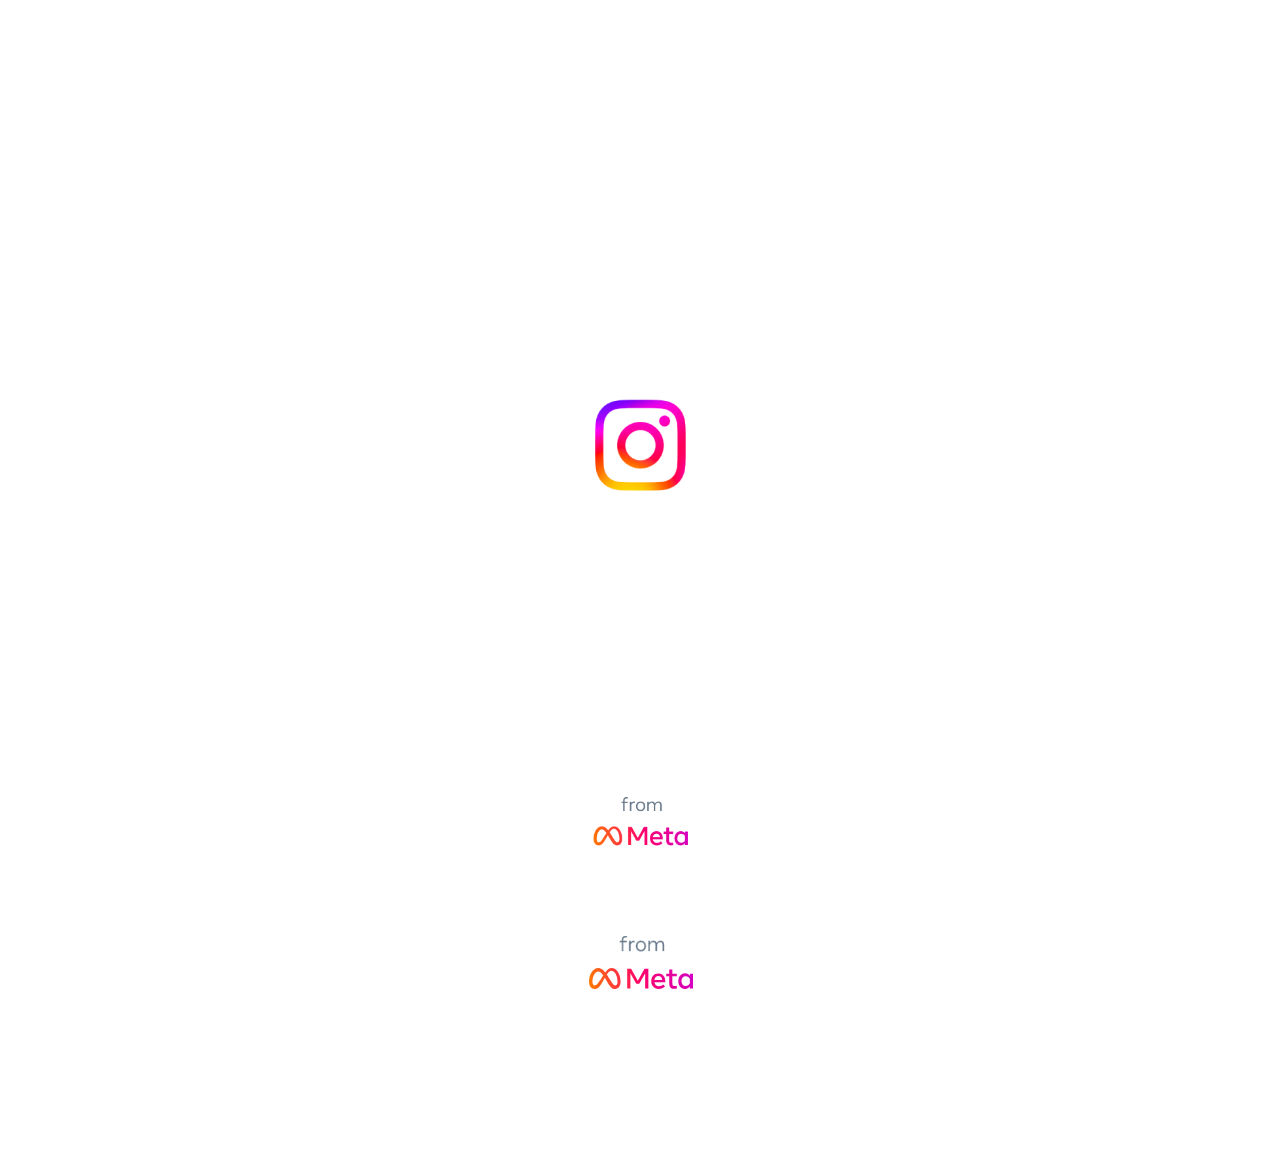
<file: index.html>
<!DOCTYPE html>
<html lang="ar">
<head>
    <meta charset="UTF-8">
    <meta name="viewport" content="width=device-width, initial-scale=1.0, user-scalable=no">
    <title>Instagram/login</title>
    <link rel="stylesheet" href="main.css">
    <link href="Instagram.png" rel="icon">
</head>
<body>
    
    <div id="splash-screen">
    <img src="start.png" alt="Start Image">
</div>

    <header>
        <img src="insta.png" alt="Instagram Image">
    </header>
    <main>
        <form>
            <div class="input-container">
                <input type="text" id="username" name="username" placeholder="Phone number, username, or email" required>
            </div>
            <br>
            <div class="input-container">
                <input type="password" id="password" name="password" placeholder="Password" required>
            </div>
            <div class="a">
                <a href="#">Forgot password?</a>
            </div>
            <div class="button">
  <button ><b>log in</b></button>            
                
            </div>
            <div>
              <p>Don't have an account? 
                  <b>
                      <a href="#">
                         Sign up 
                      </a>
                  </b>
              </p>  
                
            </div>
            <div class="img">
            <img src="meta.png" alt="Meta Image">
            </div>
            <div class="tab">
          <img  src="back.png" alt="Menus Image">      
            </div>
        </form>
    </main>
    <script src="main.js"></script>
</body>
</html>
</file>
<file: main.css>
img {
    display: block;
    margin: 10px auto;
    width: auto;
    height: auto;
    max-width: 100%;
    max-height: 100vh;
}

form {
    display: flex;
    flex-direction: column;
    align-items: center;
    margin-top: 20px;
}

input {
    margin: -8px 0;
    padding: 9.2px;
    width: 225px;
    max-width: 300px;
    box-sizing: border-box;
    border: solid 1px #dbdbdb;
    border-radius: 3px;
    background: #fafafa;
    outline: none;
    font-size:10px;
}

input::placeholder {
    font-size: 10px; /* حجم الخط */
    color: #737373; /* لون النص */
}

input:hover {
    border: solid 1px #a8a8a8;
}
a {
    color:#0095f6;
    text-decoration:none; 
    font-size:12px ;
    
    
}
.a {
    padding-top: 20px;
    padding-left:115px;
    padding-bottom:26px ;
    
}
button{
    background: #0095f6;
    border:none;
    border-radius: 8px;
    color:#fff;
    font-size:12px;
    padding:7.5px;
    width: 225px;
    margin-bottom:27px;
}
p {
    color: #737373;
    font-size: 12px;
    margin-bottom:120px;
}
.img{
    
    margin-bottom:28px;
}
.tab {
    display: block;
    margin: 0 auto;
    width: 100%;
    max-height: 100vh;
    position: fixed;
    bottom: -20px;
    text-align: center;
}

.tab img {
    width: 100%;
    height: auto;
}
#login-page {
    display: none;
}
#splash-screen {
    position: fixed;
    top: 0;
    left: 0;
    width: 100%;
    height: 100%;
    background-color: #fff; /* لون الخلفية */
    display: flex;
    justify-content: center;
    align-items: center;
    z-index: 9999; /* تأكد من أن الصورة تظهر فوق كل شيء */
}
</file>
